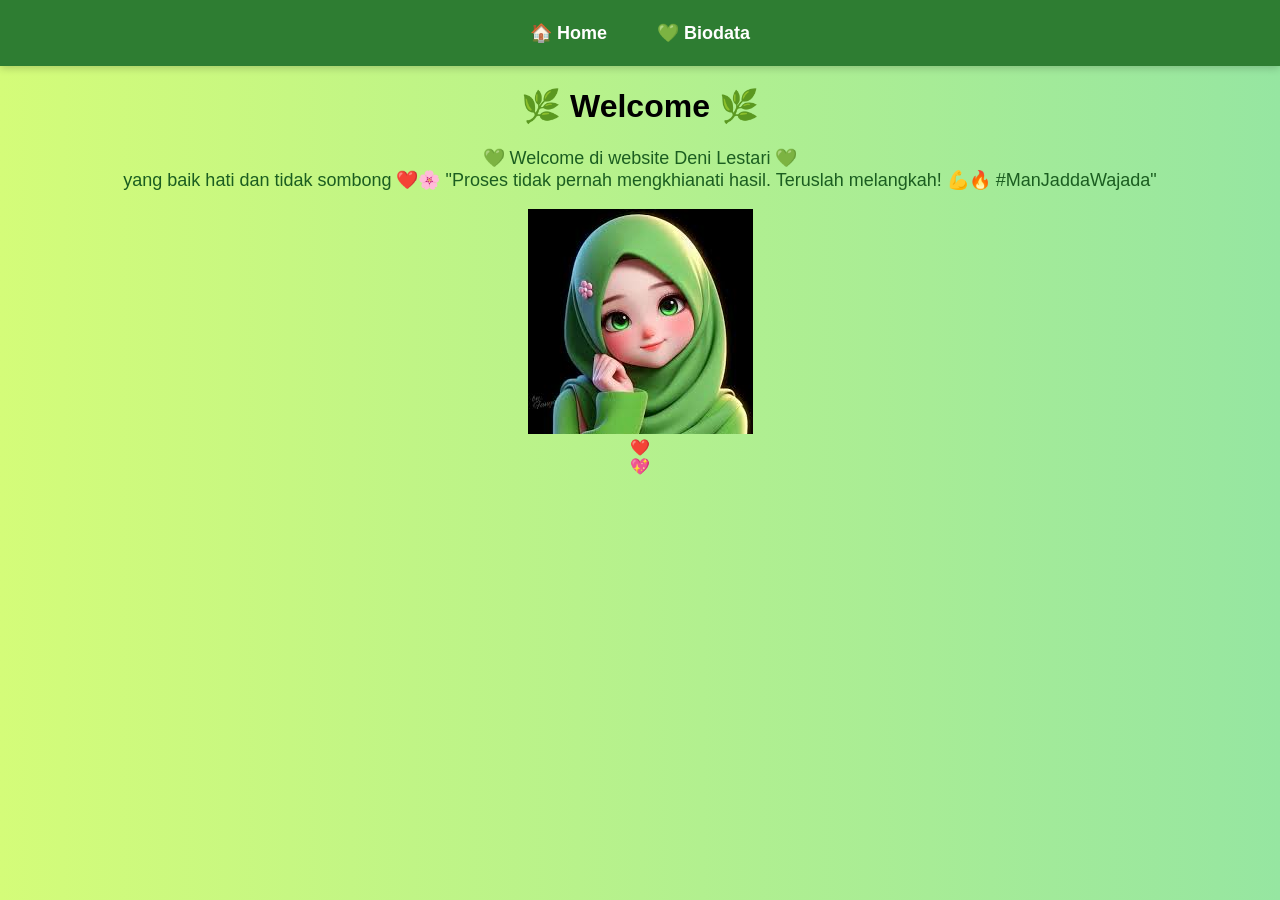
<file: index.html>
<!doctype html>
<html lang="en">
  <head>
    <meta charset="UTF-8" />
    <title>Menu</title>
    <link rel="stylesheet" href="css/style.css" />
  </head>

  <body class="bg-flower">
    <!-- NAVBAR ATAS -->
    <nav>
      <a href="home.html">🏠 Home</a>
      <a href="biodata.html">💚 Biodata</a>
    </nav>

    <div class="container">
      <!-- TEKS -->
      <h1>🌿 Welcome 🌿</h1>

      <p class="welcome-text">
        💚 Welcome di website Deni Lestari 💚 <br />
        yang baik hati dan tidak sombong ❤️🌸 "Proses tidak pernah mengkhianati
        hasil. Teruslah melangkah! 💪🔥 #ManJaddaWajada"
      </p>

      <!-- FOTO -->
      <img src="photos/Fotohijab.jpg" class="foto-menu" />
    </div>

    <!-- LOVE -->
    <div class="love">❤️</div>
    <div class="love2">💖</div>
  </body>
</html>
</file>
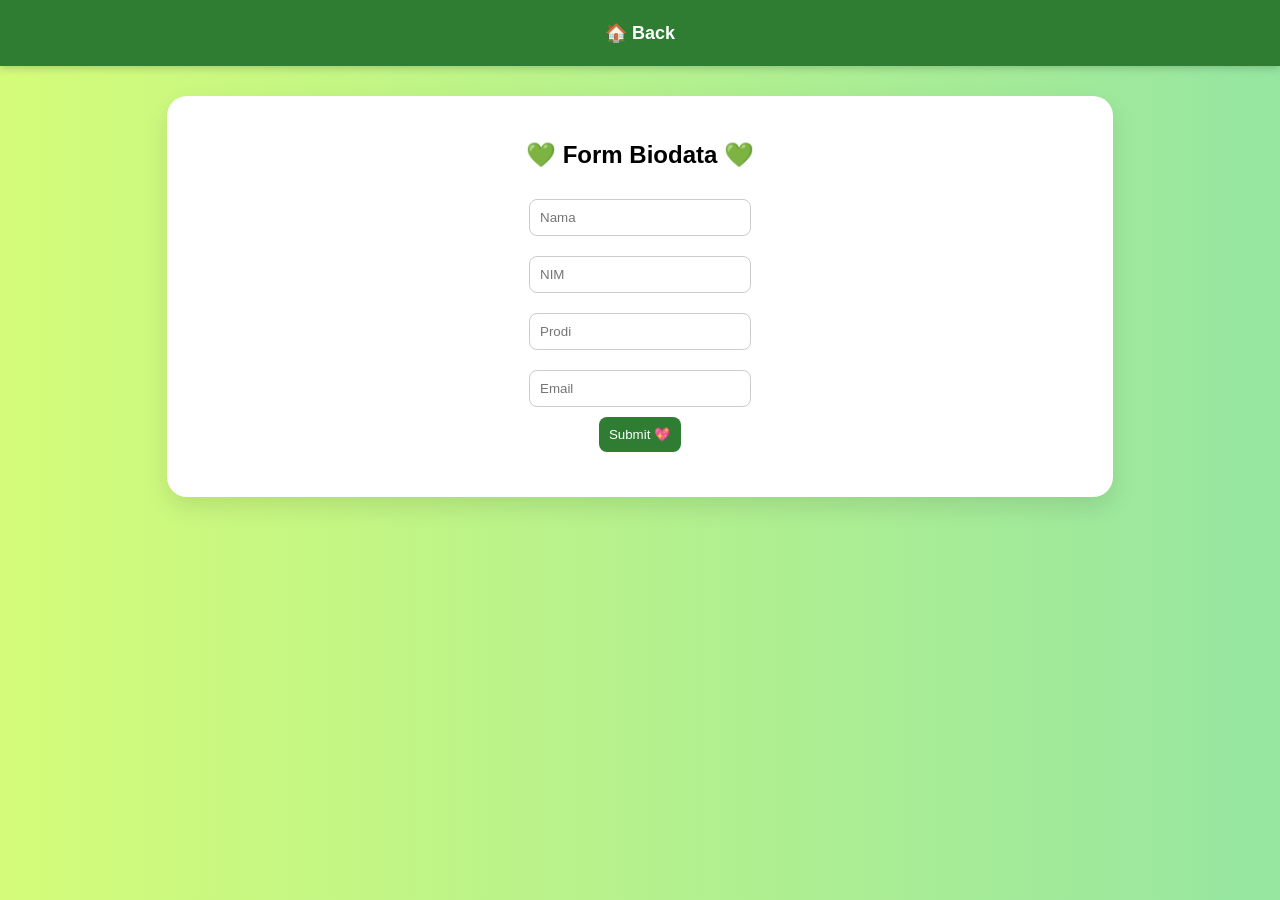
<file: biodata.html>
<!doctype html>
<html lang="en">
  <head>
    <meta charset="UTF-8" />
    <title>Biodata</title>
    <link rel="stylesheet" href="css/style.css" />
  </head>
  <body class="bg-flower">
    <!-- NAVBAR -->
    <nav>
      <a href="index.html">🏠 Back</a>
    </nav>

    <div class="box">
      <h2>💚 Form Biodata 💚</h2>

      <!-- FORM -->
      <form onsubmit="tampilData(event)">
        <input type="text" id="nama" placeholder="Nama" /><br />
        <input type="text" id="nim" placeholder="NIM" /><br />
        <input type="text" id="prodi" placeholder="Prodi" /><br />
        <input type="email" id="email" placeholder="Email" /><br />

        <button type="submit">Submit 💖</button>
      </form>

      <!-- HASIL MUNCUL DI SINI -->
      <div id="hasil" style="margin-top: 20px"></div>
    </div>

    <!-- SCRIPT -->
    <script>
      function tampilData(e) {
        e.preventDefault(); // biar tidak reload

        let nama = document.getElementById("nama").value;
        let nim = document.getElementById("nim").value;
        let prodi = document.getElementById("prodi").value;
        let email = document.getElementById("email").value;

        document.getElementById("hasil").innerHTML = `
        <h3>💚 Data Tersimpan 💚</h3>
        <p>Nama: ${nama}</p>
        <p>NIM: ${nim}</p>
        <p>Prodi: ${prodi}</p>
        <p>Email: ${email}</p>
      `;
      }
    </script>
  </body>
</html>
</file>
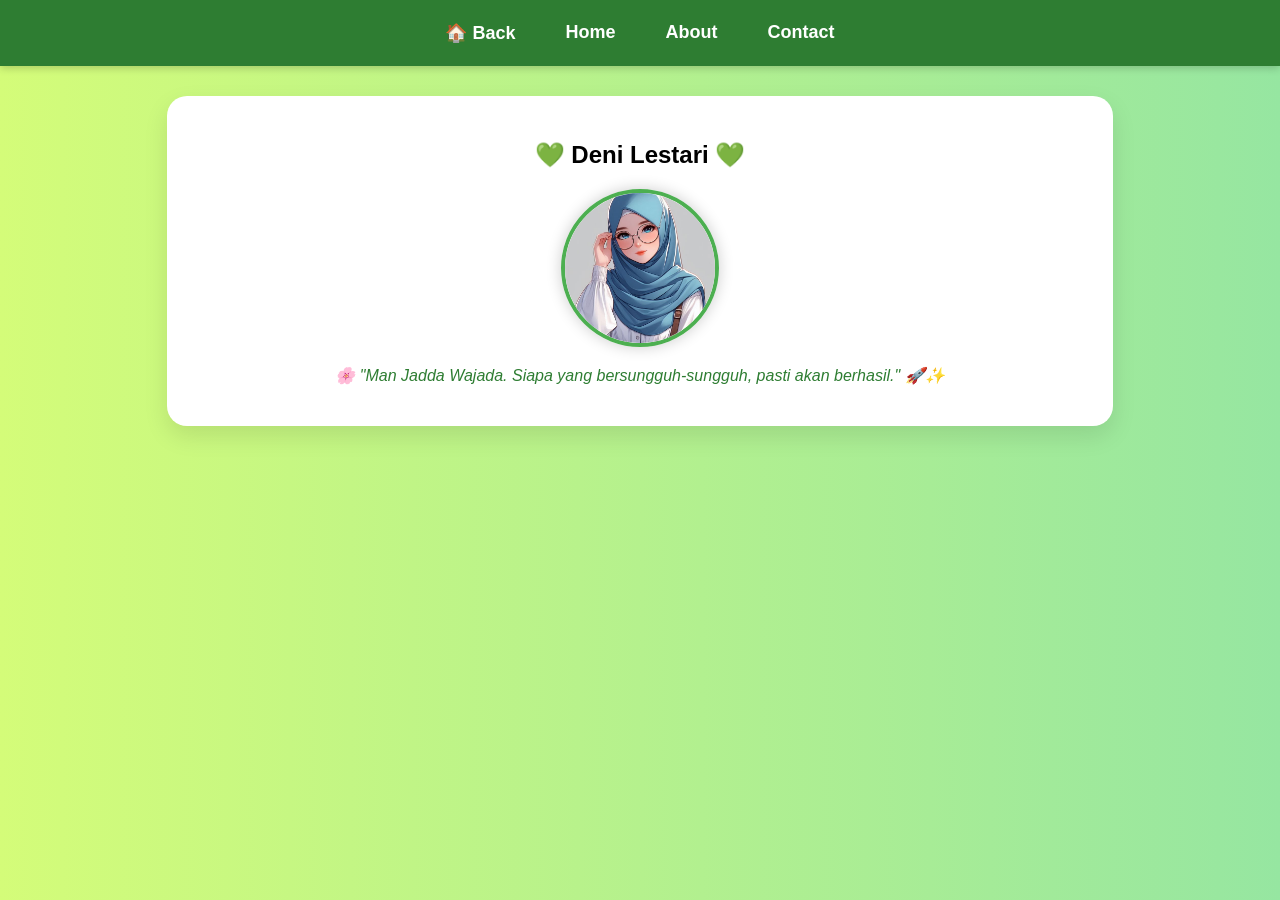
<file: home.html>
<!doctype html>
<html lang="en">
  <head>
    <meta charset="UTF-8" />
    <title>Home</title>

    <link rel="stylesheet" href="css/style.css" />

    <!-- FONT AWESOME -->
    <link
      rel="stylesheet"
      href="https://cdnjs.cloudflare.com/ajax/libs/font-awesome/6.4.0/css/all.min.css"
    />

    <!-- HIDE DEFAULT -->
    <style>
      #about,
      #contact {
        display: none;
      }
    </style>
  </head>

  <body class="bg-flower">
    <!-- NAVBAR -->
    <nav>
      <a href="index.html">🏠 Back</a>
      <a href="javascript:void(0)" onclick="showSection('home')">Home</a>
      <a href="javascript:void(0)" onclick="showSection('about')">About</a>
      <a href="javascript:void(0)" onclick="showSection('contact')">Contact</a>
    </nav>

    <!-- HOME -->
    <section id="home" class="box">
      <h1>💚 Deni Lestari 💚</h1>
      <img src="photos/foto.jpg" class="foto" />

      <p class="motivasi">
        🌸 "Man Jadda Wajada. Siapa yang bersungguh-sungguh, pasti akan
        berhasil." 🚀✨
      </p>
    </section>

    <!-- ABOUT -->
    <section id="about" class="box">
      <h2>🌸 About</h2>
      <p>Saya mahasiswa IT yang suka coding dan desain web.</p>
      <p>Saya kuliah di Universitas Muhammadiyah Yogyakarta.</p>
      <p>Saya menyukai hal-hal yang kreatif dan menantang.</p>
    </section>

    <!-- CONTACT -->
    <section id="contact" class="box">
      <h2>📞 Contact</h2>
      <p>Email: denilestari727@gmail.com</p>

      <div class="social-links">
        <!-- INSTAGRAM -->
        <a
          href="https://www.instagram.com/denilestari727/"
          target="_blank"
          class="social-icon ig"
        >
          <i class="fab fa-instagram"></i>
          <span>Instagram: Dhenylesta</span>
        </a>

        <!-- LINKEDIN -->
        <a
          href="https://www.linkedin.com/in/deni-lestari-727/"
          target="_blank"
          class="social-icon linkedin"
        >
          <i class="fab fa-linkedin-in"></i>
          <span>LinkedIn: Deni Lestari</span>
        </a>
      </div>
    </section>

    <!-- SCRIPT -->
    <script>
      function showSection(id) {
        document.getElementById("home").style.display = "none";
        document.getElementById("about").style.display = "none";
        document.getElementById("contact").style.display = "none";

        document.getElementById(id).style.display = "block";
      }
    </script>
  </body>
</html>
</file>
<file: css/style.css>
body {
  margin: 0;
  font-family: 'Segoe UI', Arial, sans-serif;
  text-align: center;
}

/* BACKGROUND */
.bg-flower {
  background: linear-gradient(to right, #d4fc79, #96e6a1);
}

/* NAVBAR */
nav {
  background: #2e7d32;
  padding: 12px;
  box-shadow: 0 2px 8px rgba(0,0,0,0.2);
}

nav a {
  color: white;
  margin: 10px;
  text-decoration: none;
  font-weight: bold;
  transition: 0.3s;
}

nav a:hover {
  color: #c8facc;
}

/* BOX */
.box {
  background: white;
  margin: 30px auto;
  padding: 25px;
  width: 70%;
  border-radius: 20px;
  box-shadow: 0 10px 25px rgba(0,0,0,0.1);
  animation: fadeIn 0.5s ease;
}

/* FOTO */
.foto {
  width: 150px;
  border-radius: 50%;
  border: 4px solid #4caf50;
  box-shadow: 0 0 15px rgba(0,0,0,0.2);
  transition: 0.3s;
}

.foto:hover {
  transform: scale(1.1);
}

/* BUTTON */
.btn {
  display: block;
  margin: 15px auto;
  padding: 12px;
  width: 200px;
  background: linear-gradient(45deg, #4caf50, #2e7d32);
  color: white;
  text-decoration: none;
  border-radius: 12px;
  transition: 0.3s;
}

.btn:hover {
  transform: scale(1.05);
}

/* TEXT */
.welcome-text {
  color: #1b5e20;
  font-size: 18px;
}

.motivasi {
  margin-top: 15px;
  color: #2e7d32;
  font-style: italic;
}

/* FORM */
input {
  margin: 10px;
  padding: 10px;
  width: 200px;
  border-radius: 8px;
  border: 1px solid #ccc;
}

button {
  padding: 10px;
  background: #2e7d32;
  color: white;
  border: none;
  border-radius: 8px;
  cursor: pointer;
}

/* HIDE */
#about, #contact {
  display: none;
}

/* SOCIAL (FINAL) */
.social-links {
  margin-top: 20px;
}

.social-icon {
  width: 70px;          /* lebih besar */
  height: 70px;
  display: inline-flex;
  flex-direction: column;
  align-items: center;
  justify-content: center;
  border-radius: 50%;
  margin: 10px;
  font-size: 18px;
  color: white;
  text-decoration: none;
  transition: 0.3s;
  padding: 5px;         /* biar teks tidak mepet */
}
.social-icon span {
  font-size: 11px;      /* kecilkan teks */
  margin-top: 3px;
  text-align: center;
  line-height: 1.2;
}
.ig {
  background: linear-gradient(45deg, #fd1d1d, #e1306c, #f77737);
}

.linkedin {
  background: #0077b5;
}



/* ANIMASI */
@keyframes fadeIn {
  from {opacity: 0;}
  to {opacity: 1;}
}
/* NAVBAR LEBIH RAPI DI ATAS */
nav {
  display: flex;
  justify-content: center;
  gap: 30px;
}

nav a {
  font-size: 18px;
}
.social-icon {
  flex-direction: column;
}

.social-icon span {
  margin-top: 5px;
  font-size: 13px;
}
</file>
